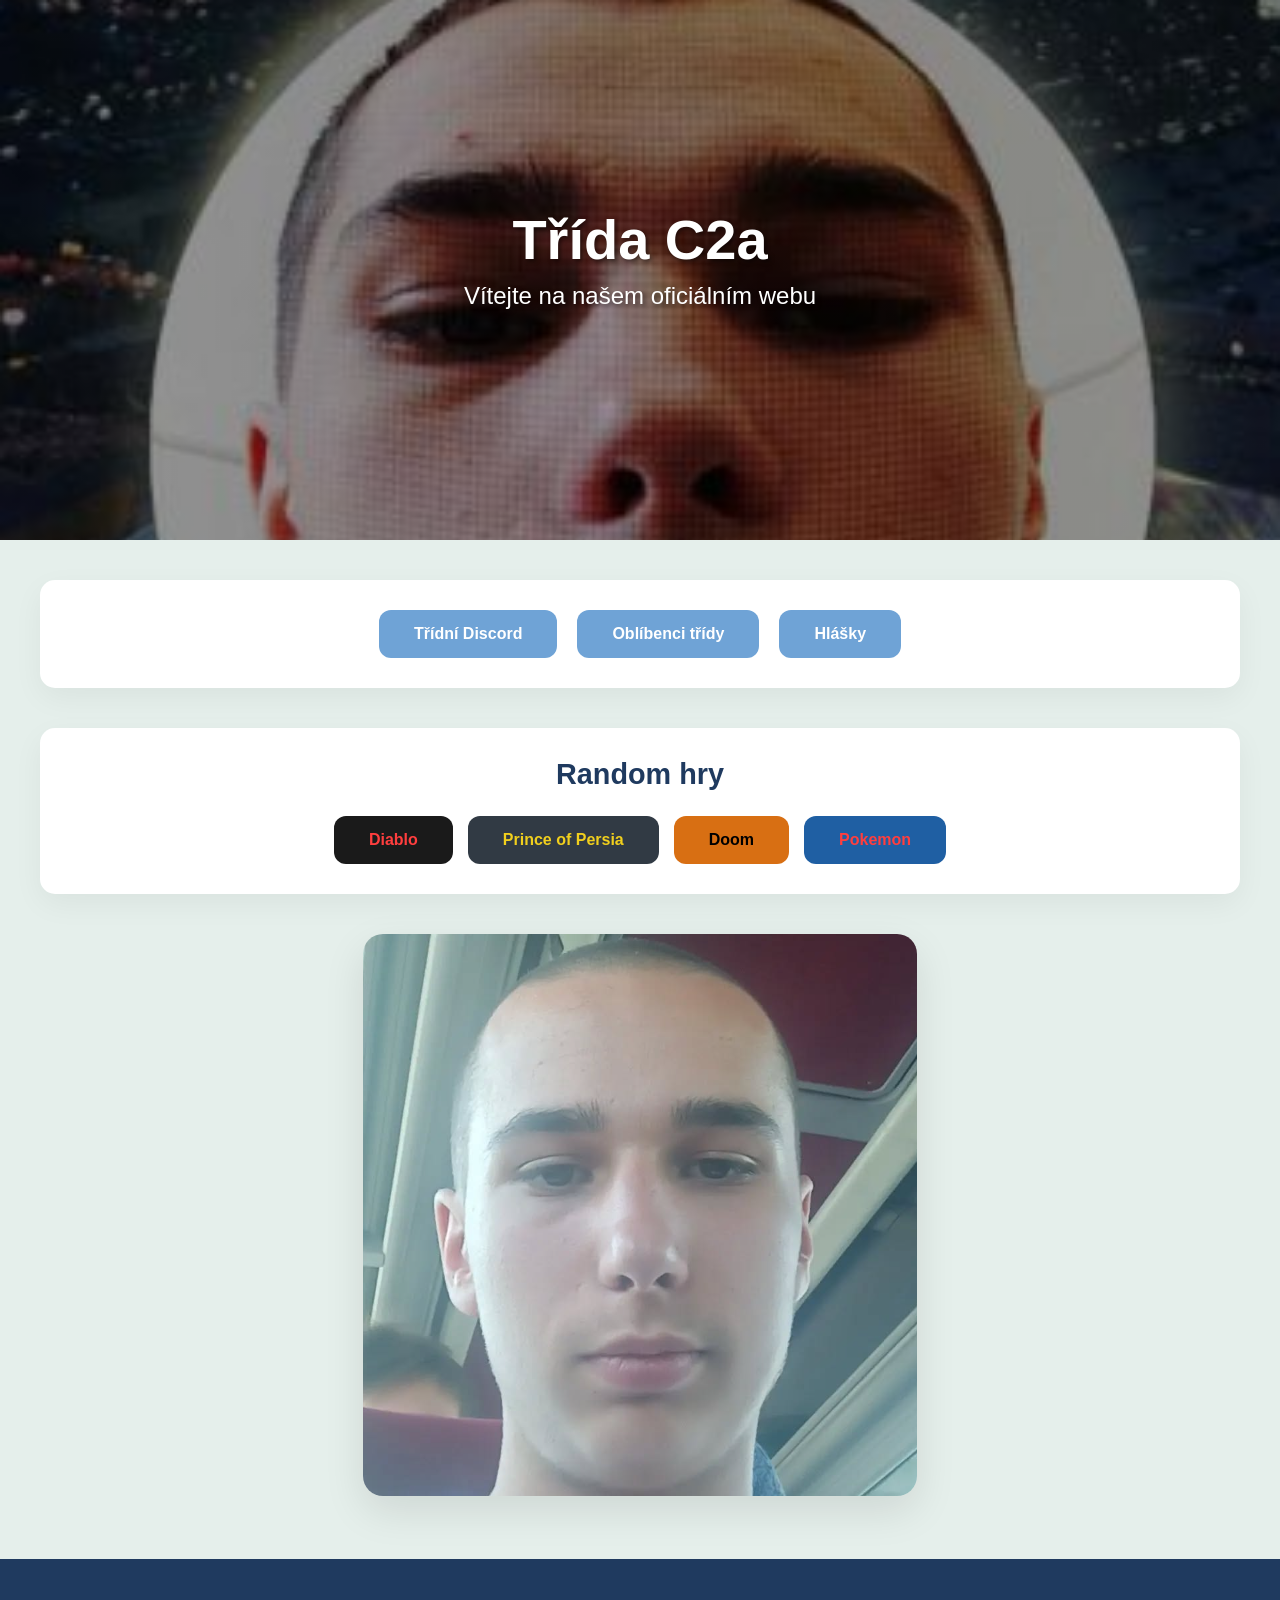
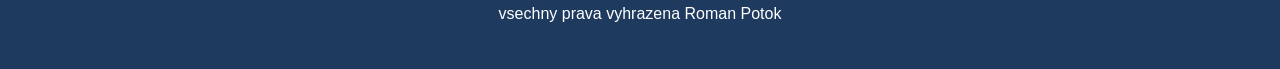
<file: index.html>
<!DOCTYPE html>
<html lang="en">
<head>
    <meta charset="UTF-8">
    <title>C2a - Hlavní stránka</title>
    <link rel="stylesheet" href="style.css">
    <script src="index.js" defer></script>
</head>
<body>
<header>
    <div class="hero-section">
        <h1 id="title">Třída C2a</h1>
        <p class="hero-subtitle">Vítejte na našem oficiálním webu</p>
    </div>
</header>

<main>
    <div class="content-wrapper">
        <div class="main-buttons">
            <a href="https://discord.gg/4GkdMsGvVK" class="btn-content" target="_blank">Třídní Discord</a>
            <a href="oblibenci.html" class="btn-content">Oblíbenci třídy</a>
            <a href="hlasky.html" class="btn-content">Hlášky</a>
        </div>

        <div class="games-section">
            <h3>Random hry</h3>
            <div class="game-buttons">
                <a href="https://d07riv.github.io/diabloweb/" class="btn-diablo" target="_blank">Diablo</a>
                <a href="https://princejs.com/?level=1&health=3&time=60&strength=100&width=0" class="btn-prince" target="_blank">Prince of Persia</a>
                <a href="https://thedoggybrad.github.io/doom_on_js-dos/" class="btn-doom" target="_blank">Doom</a>
                <a href="https://gameboy-52d09.web.app/" class="btn-pokemon" target="_blank">Pokemon</a>
            </div>
        </div>

        <div class="welcome-image">
             <img src="img_1.png" alt="cikan" class="main-img" id="image">
             <h3 id="secret-text"></h3>
        </div>
    </div>
</main>

<footer>
    <p>vsechny prava vyhrazena Roman Potok</p>
</footer>
</body>
</html>
</file>
<file: style.css>
body {
    font-family: 'Segoe UI', Tahoma, Geneva, Verdana, sans-serif;
    text-align: center;
    margin: 0;
    padding: 0;
    background-color: hsl(156, 23.81%, 91.76%);
    color: hsl(214.69, 50.79%, 24.71%);
    overflow-x: hidden;
}

.dark-hr {
    background-color: hsl(214.69, 50.79%, 24.71%);
    height: 10px;
    border: none;
    margin: 0;
}

header {
    background-color: hsl(0, 0%, 100%);
}

.hero-section {
    background-image: linear-gradient(rgba(0, 0, 0, 0.4), rgba(0, 0, 0, 0.4)), url("SlL4hQK.png");
    background-size: cover;
    background-position: center 40%;
    background-repeat: no-repeat;
    color: white;
    text-shadow: 2px 2px 4px rgba(0,0,0,0.5);

    display: flex;
    flex-direction: column;
    justify-content: center;
    align-items: center;

    width: 100vw;
    height: 60vh;
    min-height: 400px;
}

.hero-section h1 {
    font-size: clamp(2rem, 8vw, 3.5rem);
    margin: 0;
    color: white;
}

.hero-subtitle {
    font-size: clamp(1rem, 3vw, 1.5rem);
    margin-top: 10px;
}

main {
    padding: 40px 20px;
    max-width: 1200px;
    margin: 0 auto;
}

.content-wrapper {
    display: flex;
    flex-direction: column;
    gap: 40px;
}

.main-buttons, .games-section {
    background-color: white;
    padding: 30px;
    border-radius: 15px;
    box-shadow: 0 10px 30px rgba(0,0,0,0.05);
}

.main-buttons {
    display: flex;
    justify-content: center;
    flex-wrap: wrap;
    gap: 20px;
}

.games-section h3 {
    margin-top: 0;
    font-size: 1.8rem;
    margin-bottom: 25px;
}

.game-buttons {
    display: flex;
    justify-content: center;
    flex-wrap: wrap;
    gap: 15px;
}

.btn-content, .btn-mc, .btn-diablo, .btn-zelda, .btn-doom, .btn-prince, .btn-pokemon {
    padding: 15px 35px;
    text-decoration: none;
    border-radius: 12px;
    font-weight: 600;
    font-size: 1rem;
    white-space: nowrap;
}

.btn-content {
    background-color: hsl(209.71, 55.68%, 63.73%);
    color: white;
}

.btn-content:hover {
    background-color: hsl(214.69, 50.79%, 24.71%);
}

.btn-mc {
    background-color: #4CAF50;
    color: white;
}

.btn-mc:hover {
    background-color: #45a049;
}

.btn-diablo {
    background-color: #1a1a1a;
    color: #ff3e3e;
}

.btn-diablo:hover {
    background-color: #333131;
}

.btn-zelda {
    background-color: hsl(209.71, 55.68%, 63.73%);
    color: #ffd700;
}

.btn-zelda:hover {
    background-color: hsl(214.69, 50.79%, 24.71%);
}

.btn-doom {
    background-color: hsl(28, 84%, 46%);
    color: #000000;
}

.btn-doom:hover {
    background-color: hsl(28, 84%, 56%);
}

.btn-prince {
    background-color: hsl(213, 16%, 23%);
    color: #f1cf1d;
}

.btn-prince:hover {
    background-color: hsl(213, 16%, 33%);
}

.btn-pokemon {
    background-color: hsl(211, 68%, 38%);
    color: #ff3e3e;
}

.btn-pokemon:hover {
    background-color: hsl(211, 68%, 48%);
}

.welcome-image img {
    width: auto;
    max-width: 800px;
    border-radius: 20px;
    box-shadow: 0 15px 40px rgba(0,0,0,0.1);
}

footer {
    padding: 30px;
    background-color: hsl(214.69, 50.79%, 24.71%);
    color: white;
    width: 100%;
    box-sizing: border-box;
}

.image {
    max-width: 200px;
    max-height: 257px;
    border-radius: 20px;
    margin: 20px 0;
}

.container {
    display: inline-flex;
    flex-wrap: wrap;
    gap: 10px;
}

.box {
    flex: 1 1 200px;
    background: lightblue;
    padding: 20px;
    text-align: center;
}
</file>
